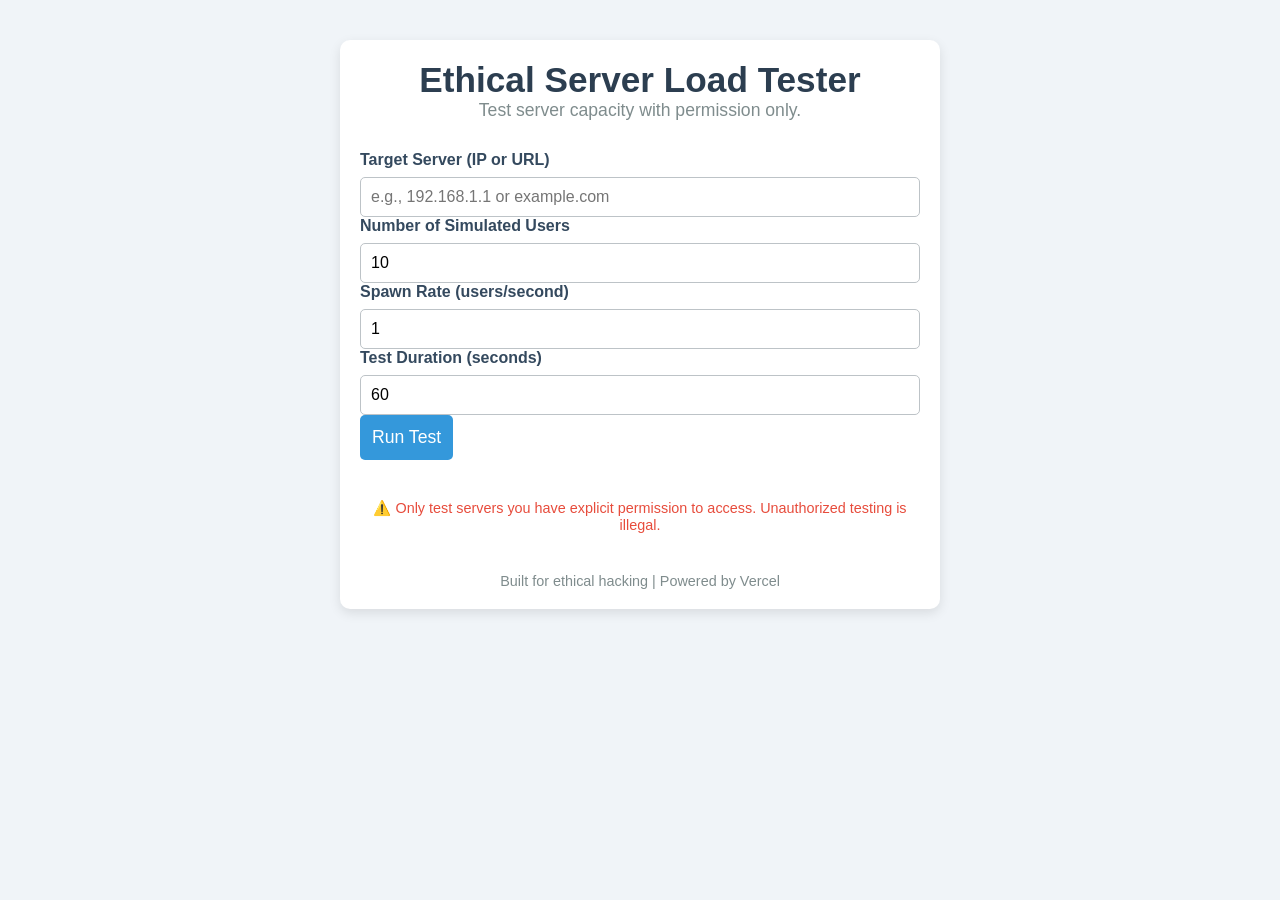
<file: index.html>
<!DOCTYPE html>
<html lang="en">
<head>
    <meta charset="UTF-8">
    <meta name="viewport" content="width=device-width, initial-scale=1.0">
    <title>Ethical Server Load Tester</title>
    <link rel="stylesheet" href="/static/styles.css">
</head>
<body>
    <div class="container">
        <header>
            <h1>Ethical Server Load Tester</h1>
            <p>Test server capacity with permission only.</p>
        </header>
        <main>
            <form id="testForm">
                <div class="form-group">
                    <label for="targetUrl">Target Server (IP or URL)</label>
                    <input type="text" id="targetUrl" placeholder="e.g., 192.168.1.1 or example.com" required>
                </div>
                <div class="form-group">
                    <label for="numUsers">Number of Simulated Users</label>
                    <input type="number" id="numUsers" value="10" min="1" required>
                </div>
                <div class="form-group">
                    <label for="spawnRate">Spawn Rate (users/second)</label>
                    <input type="number" id="spawnRate" value="1" min="1" required>
                </div>
                <div class="form-group">
                    <label for="runTime">Test Duration (seconds)</label>
                    <input type="number" id="runTime" value="60" min="10" required>
                </div>
                <button type="submit" id="runButton">Run Test</button>
            </form>
            <div id="result" class="hidden"></div>
            <div id="error" class="hidden"></div>
            <p class="warning">⚠️ Only test servers you have explicit permission to access. Unauthorized testing is illegal.</p>
        </main>
        <footer>
            <p>Built for ethical hacking | Powered by Vercel</p>
        </footer>
    </div>
    <script src="/static/script.js"></script>
</body>
</html>
</file>
<file: static/styles.css>
* {
    margin: 0;
    padding: 0;
    box-sizing: border-box;
}

body {
    font-family: Arial, sans-serif;
    background-color: #f0f4f8;
    color: #333;
}

.container {
    max-width: 600px;
    margin: 40px auto;
    padding: 20px;
    background-color: #fff;
    border-radius: 10px;
    box-shadow: 0 4px 12px rgba(0, 0, 0, 0.1);
}

header {
    text-align: center;
    margin-bottom: 30px;
}

header h1 {
    font-size: 2.2em;
    color: #2c3e50;
}

header p {
    font-size: 1.1em;
    color: #7f8c8d;
}

main {
    display: flex;
    flex-direction: column;
    gap: 20px;
}

.form-group {
    display: flex;
    flex-direction: column;
    gap: 8px;
}

.form-group label {
    font-weight: bold;
    color: #34495e;
}

.form-group input {
    padding: 10px;
    border: 1px solid #bdc3c7;
    border-radius: 5px;
    font-size: 1em;
    transition: border-color 0.3s;
}

.form-group input:focus {
    outline: none;
    border-color: #3498db;
}

button {
    padding: 12px;
    background-color: #3498db;
    color: #fff;
    border: none;
    border-radius: 5px;
    font-size: 1.1em;
    cursor: pointer;
    transition: background-color 0.3s;
}

button:hover {
    background-color: #2980b9;
}

button:disabled {
    background-color: #95a5a6;
    cursor: not-allowed;
}

#result, #error {
    padding: 15px;
    border-radius: 5px;
    margin-top: 20px;
    white-space: pre-wrap;
}

#result {
    background-color: #e8f5e9;
    color: #2e7d32;
}

#error {
    background-color: #ffebee;
    color: #c62828;
}

.hidden {
    display: none;
}

.warning {
    margin-top: 20px;
    font-size: 0.9em;
    color: #e74c3c;
    text-align: center;
}

footer {
    margin-top: 40px;
    text-align: center;
    font-size: 0.9em;
    color: #7f8c8d;
}

/* Responsive Design */
@media (max-width: 500px) {
    .container {
        margin: 20px;
        padding: 15px;
    }

    header h1 {
        font-size: 1.8em;
    }

    button {
        font-size: 1em;
    }
}
</file>
